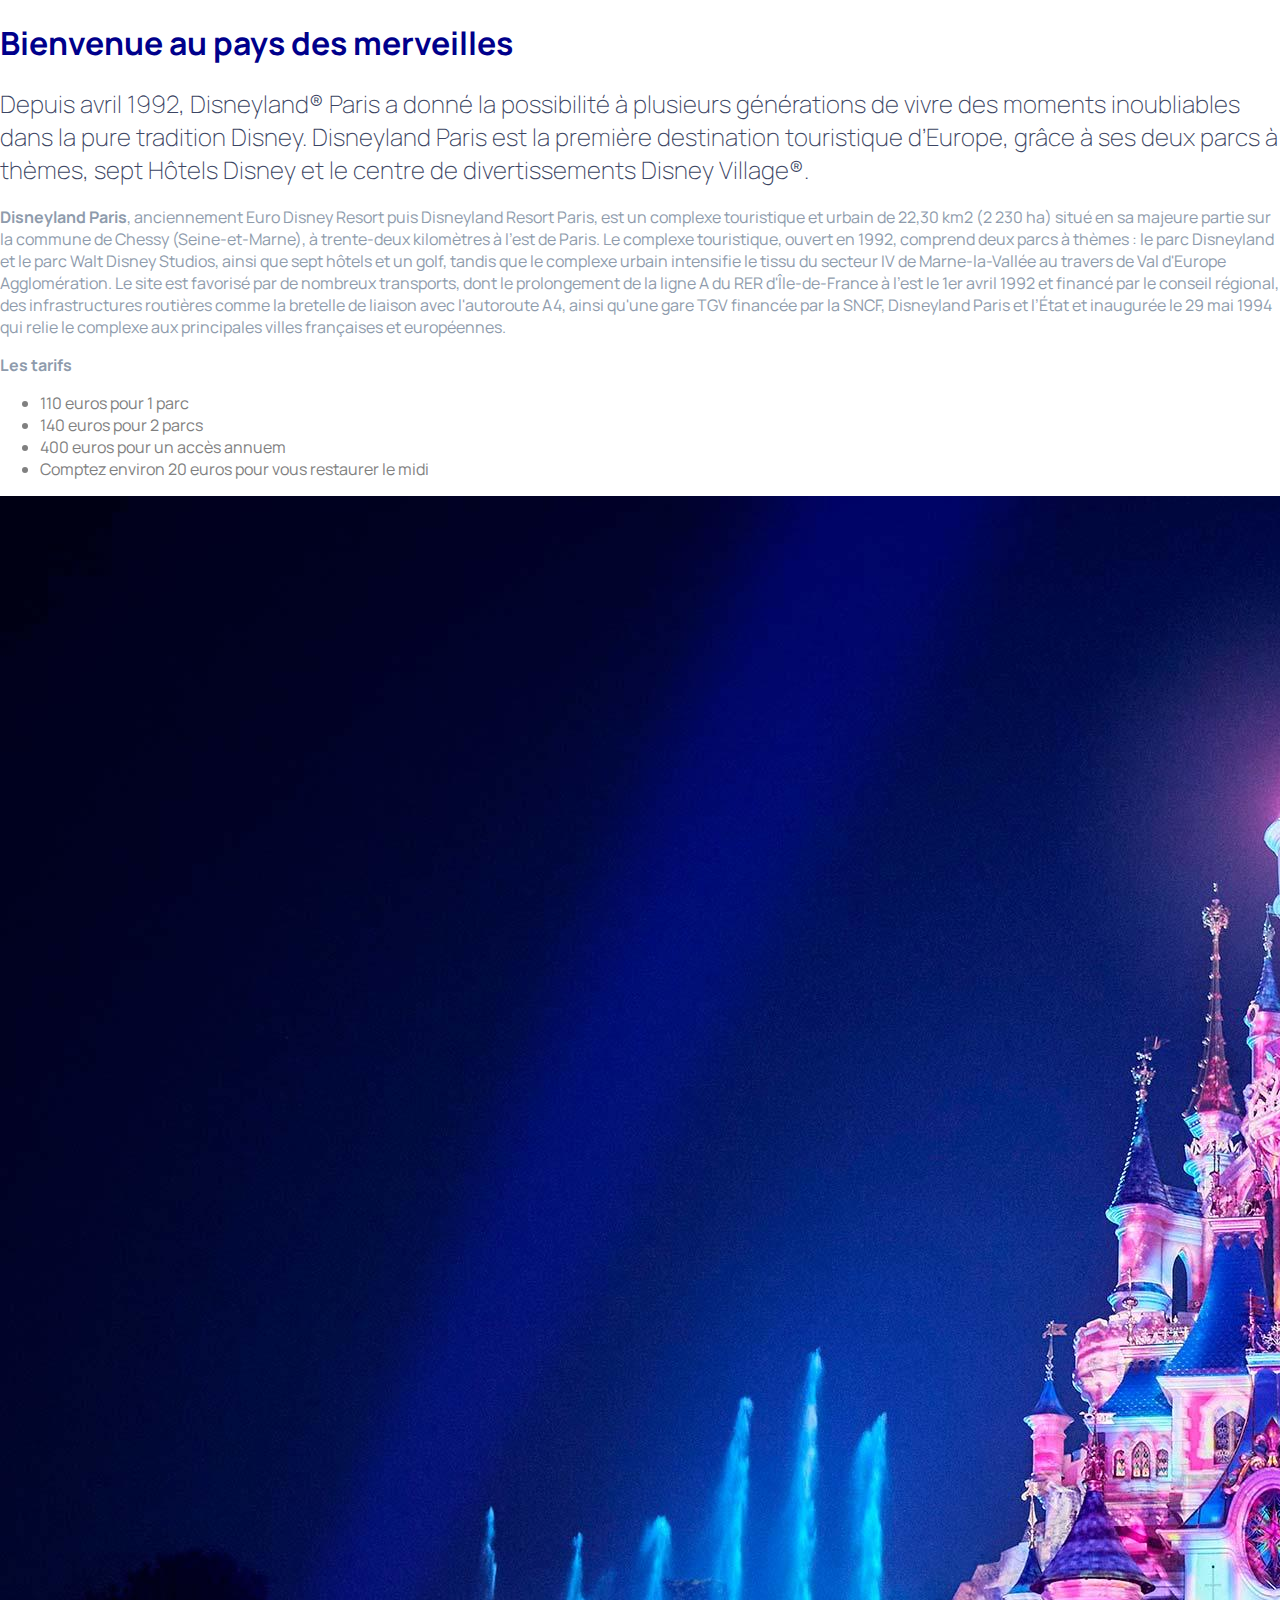
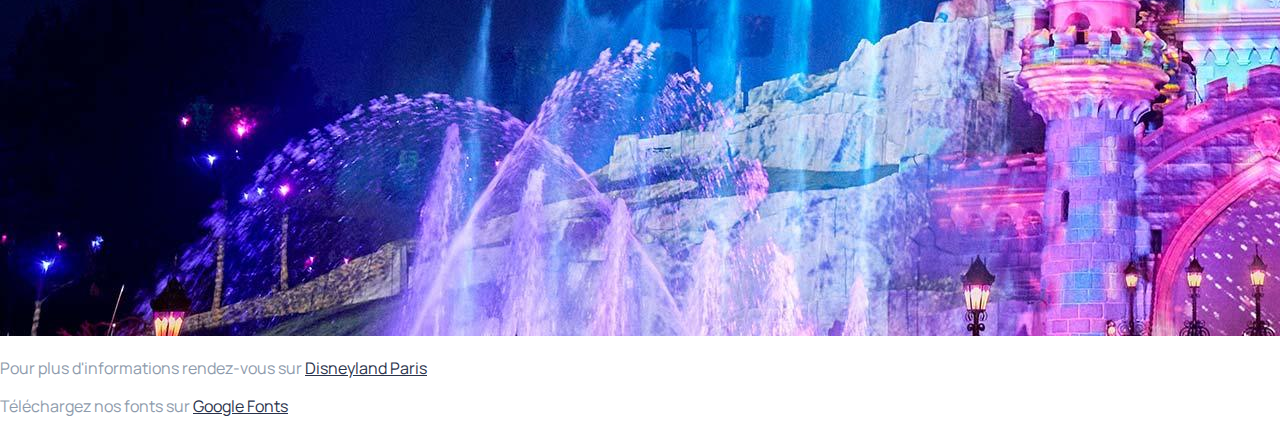
<file: Cours 2/index.html>
<!DOCTYPE html>
<html>
<head>
  <link rel="preconnect" href="https://fonts.googleapis.com">
  <link rel="preconnect" href="https://fonts.gstatic.com" crossorigin>
  <link href="https://fonts.googleapis.com/css2?family=Manrope:wght@400;800&display=swap" rel="stylesheet">
  <title>Bienvenue au pays des merveilles </title>
  <meta charset="utf-8"/>
  <link rel="stylesheet" type="text/css" href="main.css">
</head>
<body>
  <h1>Bienvenue au pays des merveilles</h1>

  <h2>Depuis avril 1992, Disneyland® Paris a donné la possibilité à plusieurs générations de vivre des moments inoubliables dans la pure tradition Disney. Disneyland Paris est la première destination touristique d’Europe, grâce à ses deux parcs à thèmes, sept Hôtels Disney et le centre de divertissements Disney Village®.</h2>

<p>
  <strong>Disneyland Paris</strong>, anciennement Euro Disney Resort puis Disneyland Resort Paris, est un complexe touristique et urbain de 22,30 km2 (2 230 ha) situé en sa majeure partie sur la commune de Chessy (Seine-et-Marne), à trente-deux kilomètres à l'est de Paris. Le complexe touristique, ouvert en 1992, comprend deux parcs à thèmes : le parc Disneyland et le parc Walt Disney Studios, ainsi que sept hôtels et un golf, tandis que le complexe urbain intensifie le tissu du secteur IV de Marne-la-Vallée au travers de Val d'Europe Agglomération. Le site est favorisé par de nombreux transports, dont le prolongement de la ligne A du RER d'Île-de-France à l’est le 1er avril 1992 et financé par le conseil régional, des infrastructures routières comme la bretelle de liaison avec l'autoroute A4, ainsi qu'une gare TGV financée par la SNCF, Disneyland Paris et l’État et inaugurée le 29 mai 1994 qui relie le complexe aux principales villes françaises et européennes.
  </p>

<p>
 <strong>Les tarifs</strong>  
  <ul>
      <li>110 euros pour 1 parc </li>
      <li>140 euros pour 2 parcs </li>
      <li>400 euros pour un accès annuem </li>
      <li>Comptez environ 20 euros pour vous restaurer le midi </li>
    </ul>
</p>
<img src="Disneyland Paris.jpeg" alt="Mon logo">
<p>
  Pour plus d'informations rendez-vous sur
  <a href="https://www.disneylandparis.com/fr-fr/" target="_blank">
    Disneyland Paris
  </a>
</p>
<p>
  Téléchargez nos fonts sur
  <a href="https://fonts.google.com/" target="_blank">
    Google Fonts
  </a>
</p>
</body>
</html>
</file>
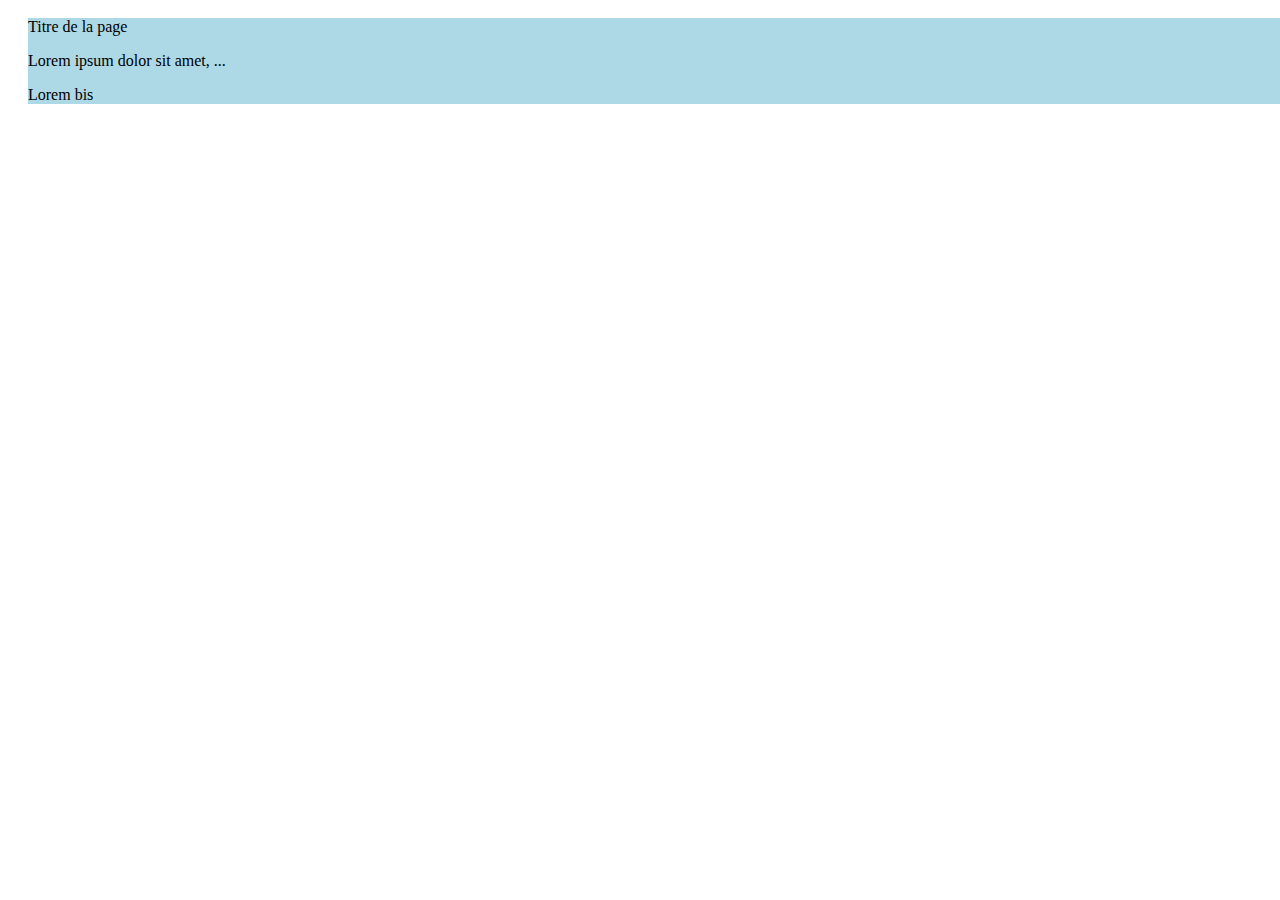
<file: Cours 2/index2.html>
<!DOCTYPE html>
	<html>
		<head>
			<title> Exercice pour comprendre la balise div et centrer une div</title>
			<style>
				#container{
				position: relative; 
  				top: 10px; 
  				left: 20px;
  				margin : 25px
  				border-color: red;
  				background-color:lightblue;
				}

		</style>
	</head>
	<body>
<div id="container">
	<div id="header"> Titre de la page</div>
	<div id="content">
		<p> Lorem ipsum dolor sit amet, ... </p>
		<p> Lorem bis <p/>
	</div>
</div>
</body>
</html>
</file>
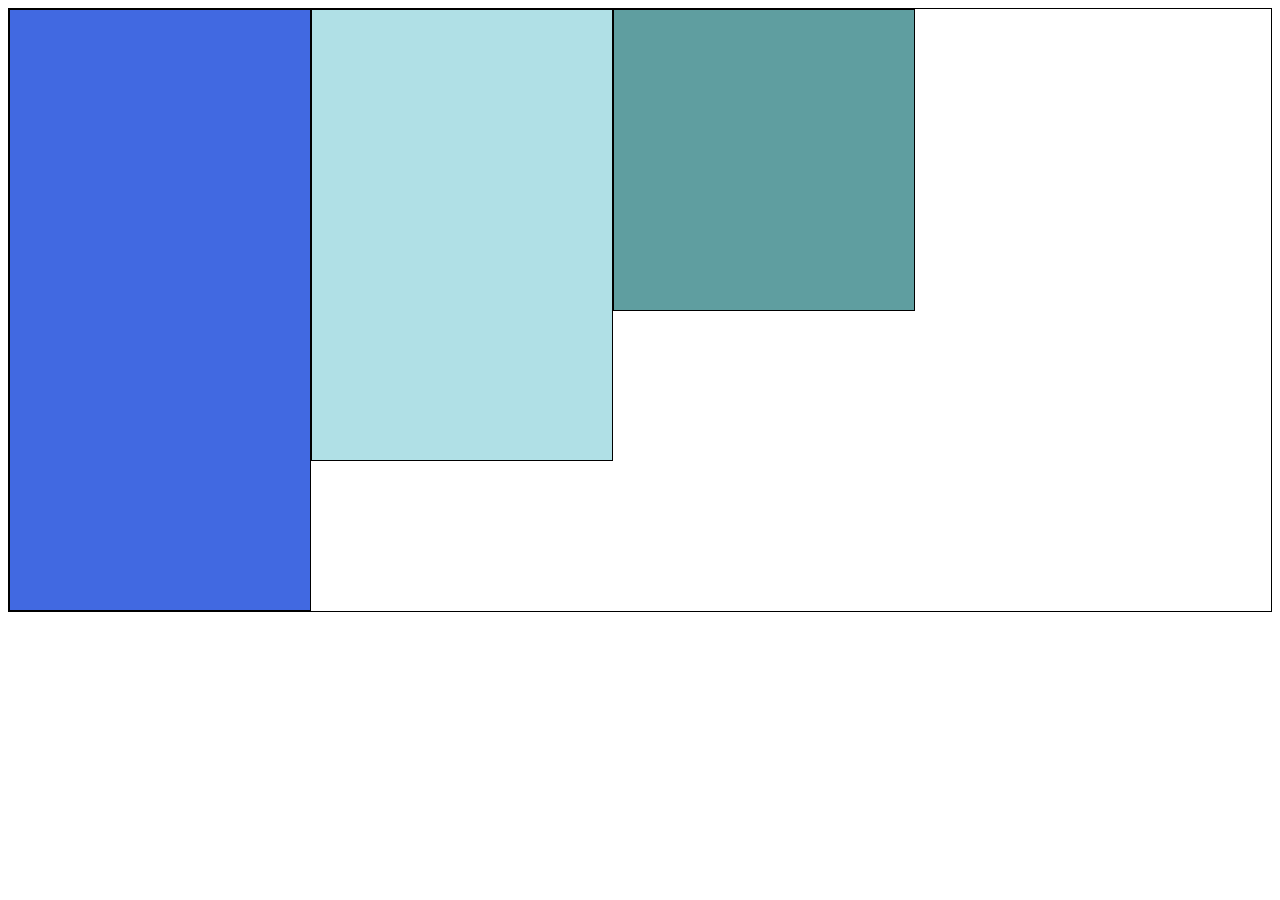
<file: Cours 3/index3.html>
<html>
<Head>
	<title>Exercice de bite flottante</title>
	<style>
		.container {
			border: 1px solid black;
			overflow: auto;
		}

		.box {
			width: 300px;
			height: 300px;
			background-color: cadetblue;
			border: 1px solid black;
			float: left;
			display: inline;
		}

		#box1{
			width: 300px;
			height: 600px;
			background-color: royalblue;
		}
		#box2{
			width: 300px;
			height: 450px;
			background-color: powderblue;
		}
	</style>
</Head>
<body>
	<div class="container">
		<div class="box" id="box1"></div>
		<div class="box" id="box2"></div>
		<div class="box" id="box3"></div>
	</div>
</body>
</html>
</file>
<file: Cours 2/main.css>
p{
		color:darkgrey;
		font-family: 'Manrope', sans-serif;
		font-size: 1em
}
h2{
	color:dark;
	font-family: 'Manrope', sans-serif;
	font-size: 1.2em
}
h1{
	color: darkblue;
	font-family: 'Manrope', sans-serif;
	font-size: 1.8em
}
ul{
		color:grey;
		font-family: 'Manrope', sans-serif;
		font-size: 1em
}
a{
		color:lightslategrey;
		font-family: 'Manrope', sans-serif;
		font-size: 1em
}
/* style.css */

body{
  background: #fff;
  color: #000; 
  font-size: 16px;
  font-family: 'Manrope', sans-serif;
  margin:0;
}

nav{
  display:inline;
  font-size: 1em;
  font-family: 'Manrope', sans-serif;
} 

h1{
  font-family: 'Manrope', sans-serif;
  color: darkblue;
  font-weight: bolder;
  font-size: 2em;
}

h2 {
  font-family: 'Manrope', sans-serif;
  color: #3b4563;
  font-weight: lighter;
  font-size: 1.5em;
}

p{
  color: #8e9bac;
}

a { 
  color: #29324B;
}

a:hover {
  text-decoration: none;
  color: rgb(225, 0, 152);
}

#logo{
  color: rgb(225, 0, 152);
  font-size: 35px;
  font-family: 'Pacifico', cursive;
}

/* Mis en forme de la baseline */
#baseline{
  background-color: #41A3C0;
  text-align: center;
  background-size: cover;
  padding: 150px;
  color: white;
  text-shadow: 1px 1px 5px black;
}

#baseline h1 {
  color: white;
  font-size: 50px;
}

#baseline a {
  color: white;
  font-size: 30px;
  font-weight: lighter;
  text-decoration: none;
}
</file>
